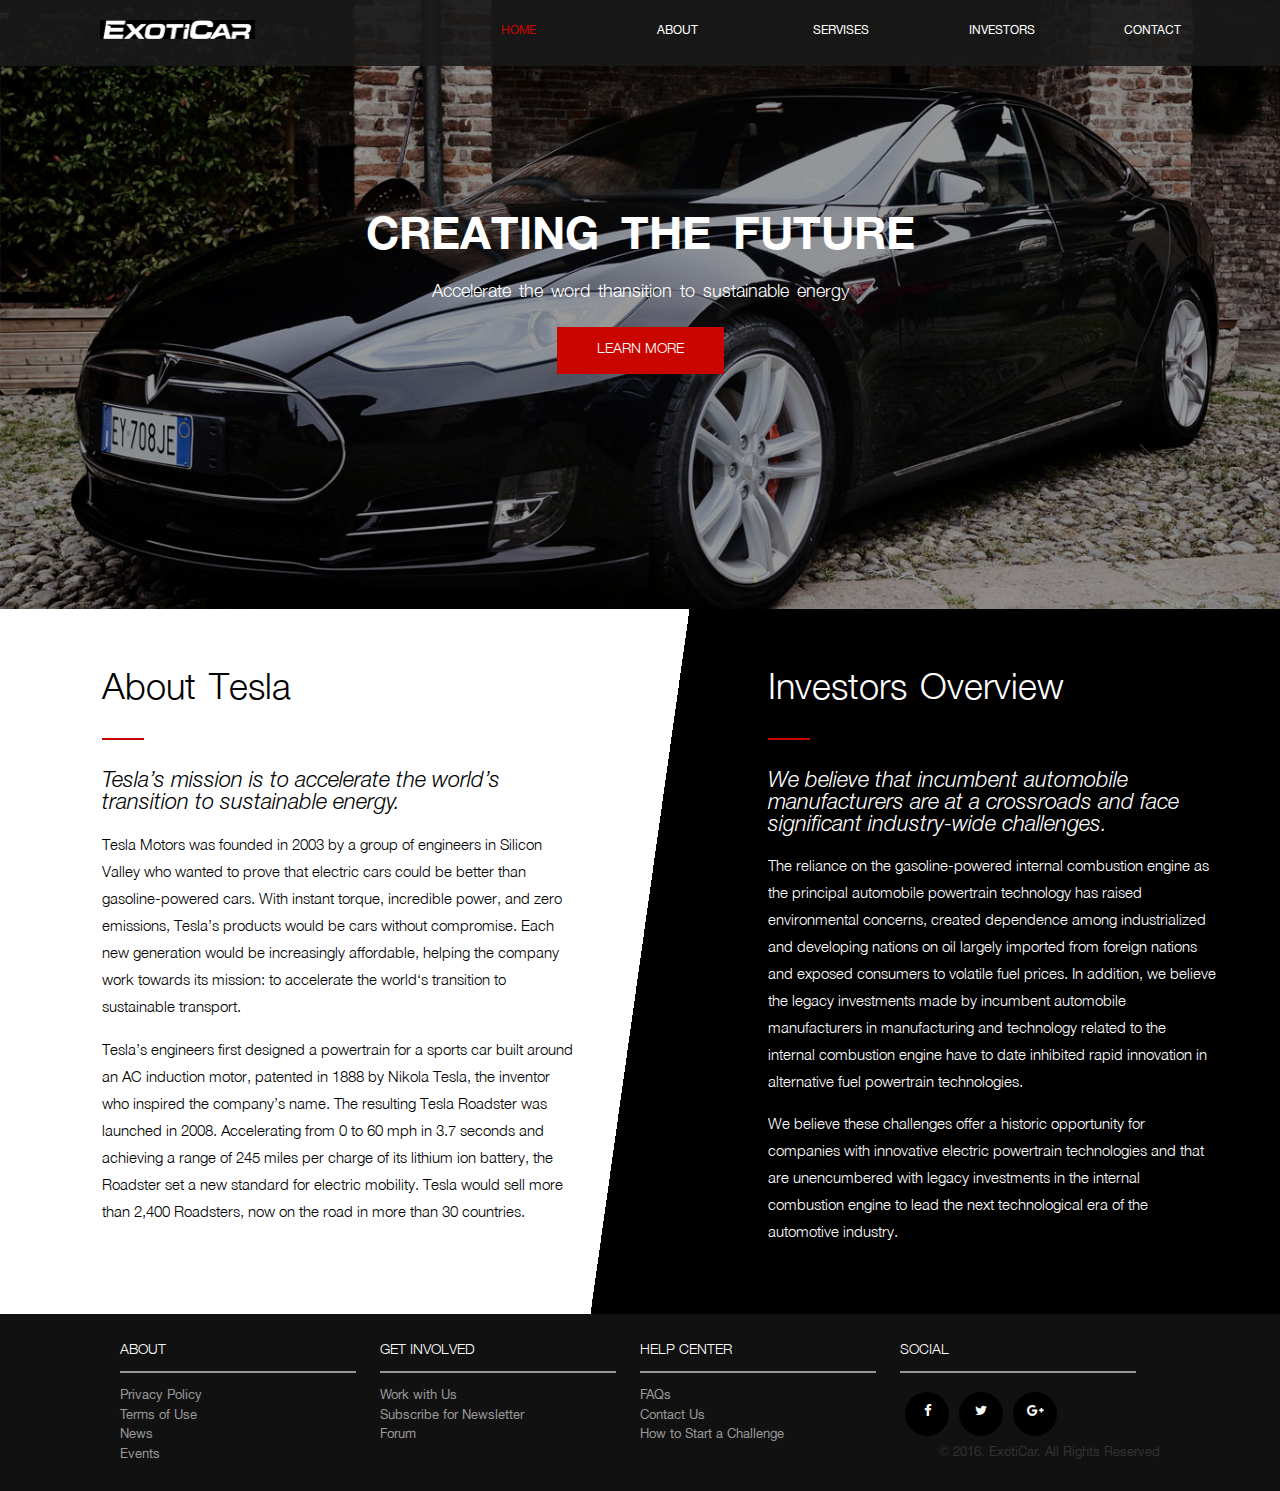
<file: index.html>
<!doctype html>
<html lang="en">
<head>
	<meta charset="UTF-8">
	<meta name="viewport" content="width=device-width, initial-scale=1">
	<title>TeslaCar</title>
	
	<link rel="stylesheet" href="css\font-awesome-4.6.3\css\font-awesome.min.css">
	<link rel="stylesheet" href="css\style.css">
</head>
<body>
	<div class="container">
		<header>
			<ul class="nav">
					<li class="current"><a href="index.html">home</a></li>
					<li><a href="indexTeslaAbout.html">about</a></li>
					<li><a href="#">servises</a></li>
					<li><a href="#">investors</a></li>
					<li><a href="indexContact.html">contact</a></li>
			</ul>
		</header>
		<article>
			<div class="photo">
				<div class="text">
					<h2>Creating the future</h2>
					<p>Accelerate the word thansition to sustainable energy</p>
					<a href="indexTeslaAbout.html" class="button">LEARN MORE</a> 
				</div>
			</div>
			<div class="info">
				<div class="AboutBox">
					<h2>About Tesla</h2>
					<hr/>
					<h3>Tesla&rsquo;s mission is to accelerate the world’s transition to sustainable energy.</h3>
					<p>Tesla Motors was founded in 2003 by a group of engineers in Silicon Valley who wanted to prove that electric cars could be better than gasoline-powered cars. With instant torque, incredible power, and zero emissions, Tesla&rsquo;s products would be cars without compromise. Each new generation would be increasingly affordable, helping the company work towards its mission: to accelerate the world&lsquo;s transition to sustainable transport.</p>
					<p>Tesla&rsquo;s engineers first designed a powertrain for a sports car built around an AC induction motor, patented in 1888 by Nikola Tesla, the inventor who inspired the company’s name. The resulting Tesla Roadster was launched in 2008. Accelerating from 0 to 60 mph in 3.7 seconds and achieving a range of 245 miles per charge of its lithium ion battery, the Roadster set a new standard for electric mobility. Tesla would sell more than 2,400 Roadsters, now on the road in more than 30 countries.</p>
				</div>
				<div class="InvestorBox">
					<h2>Investors Overview</h2>
					<hr/>
					<h3>We believe that incumbent automobile manufacturers are at a crossroads and face significant industry-wide challenges.</h3>
					<p>The reliance on the gasoline-powered internal combustion engine as the principal automobile powertrain technology has raised environmental concerns, created dependence among industrialized and developing nations on oil largely imported from foreign nations and exposed consumers to volatile fuel prices. In addition, we believe the legacy investments made by incumbent automobile manufacturers in manufacturing and technology related to the internal combustion engine have to date inhibited rapid innovation in alternative fuel powertrain technologies. </p>
					<p>We believe these challenges offer a historic opportunity for companies with innovative electric powertrain technologies and that are unencumbered with legacy investments in the internal combustion engine to lead the next technological era of the automotive industry.</p>
				</div>
			</div>
		</article>
		<footer>
			<div class="column">
				<h4>About</h4>
				<hr>
				<ul>					
					<li><a href="#">Privacy Policy</a></li>
					<li><a href="#">Terms of Use</a><li>
					<li><a href="#">News</a></li>
					<li><a href="#">Events</a></li>
				</ul>
			</div>
			<div class="column">
				<h4>Get involved</h4>
				<hr>
				<ul>
					<li><a href="#">Work with Us</a></li>
					<li><a href="#">Subscribe for Newsletter</a></li>
					<li><a href="#">Forum</a></li>
				</ul>   
			</div>
			<div class="column">
				<h4>Help center</h4>
				<hr>
				<ul>
					<li><a href="#">FAQs</a></li>
					<li><a href="#">Contact Us</a></li>
					<li><a href="#">How to Start a Challenge</a></li>
				</ul>   
			</div>
			<div class="column">
				<h4>social</h4>
				<hr>
				<ul>
					<li><a href="#"><i class="fa fa-facebook" aria-hidden="true"></i></a></li>
					<li><a href="#"><i class="fa fa-twitter" aria-hidden="true"></i></a></li>
					<li><a href="#"><i class="fa fa-google-plus" aria-hidden="true"></i></a></li>
				</ul>
				
			</div>
		</footer>
	</div>
</body>
</html>
</file>
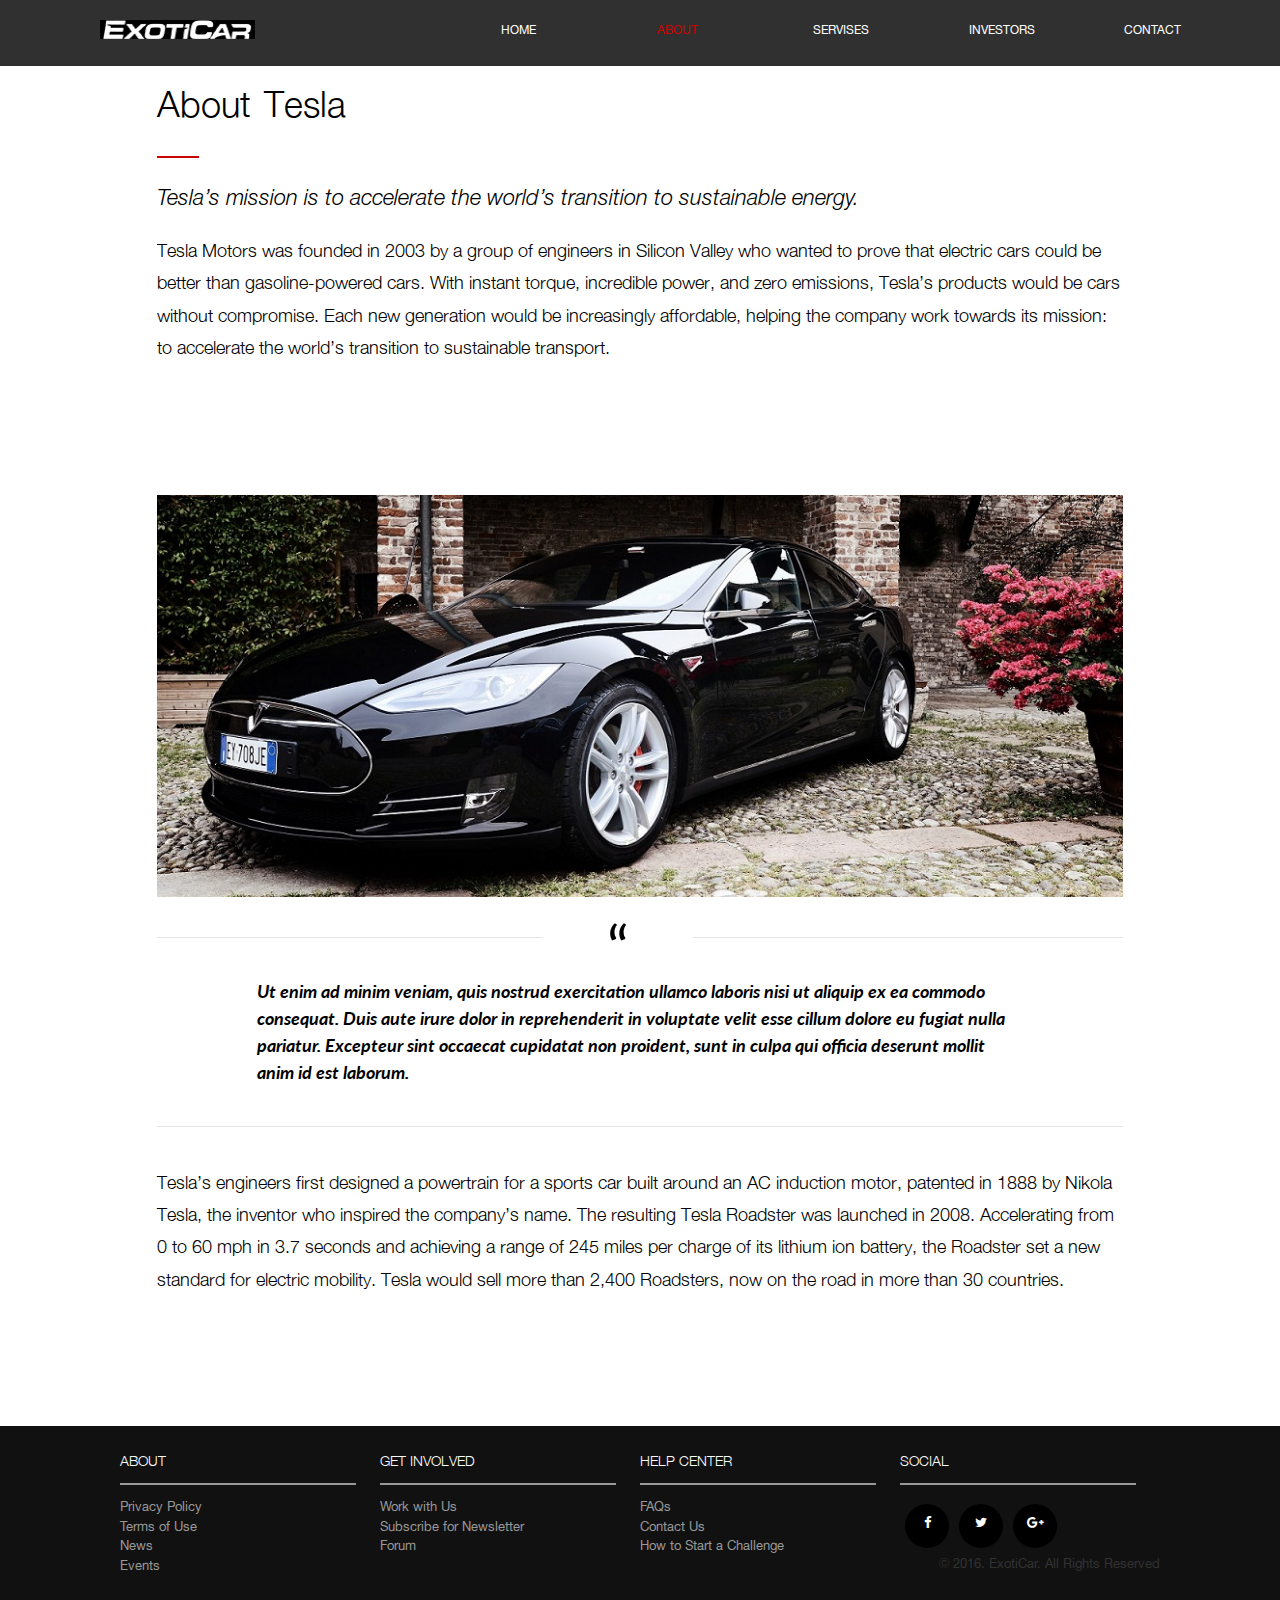
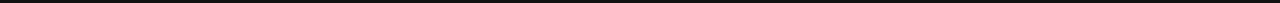
<file: indexTeslaAbout.html>
<!doctype html>
<html lang="en">
<head>
	<meta charset="UTF-8">
	<meta name="viewport" content="width=device-width, initial-scale=1">
	<title>TeslaCar</title>
	<link rel="stylesheet" href="css\font-awesome-4.6.3\css\font-awesome.min.css">
	<link rel="stylesheet" href="css\style.css">
	<link rel="stylesheet" href="css\About.css">
</head>
<body>
		<div class="container">
			<header>
				<ul class="nav">
					<li ><a href="index.html">home</a></li>
					<li class="current"><a href="#">about</a></li>
					<li><a href="#">servises</a></li>
					<li><a href="#">investors</a></li>
					<li><a href="indexContact.html">contact</a></li>
				</ul>
			</header>
			<article>
				<section>
					<h2 class="aboutPage">About Tesla</h2>
				<hr/>
				<h3 class="aboutPage">Tesla’s mission is to accelerate the world’s transition to sustainable energy.</h3>
				<p class="aboutPage">Tesla Motors was founded in 2003 by a group of engineers in Silicon Valley who wanted to prove that electric cars could be better than gasoline-powered cars. With instant torque, incredible power, and zero emissions, Tesla’s products would be cars without compromise. Each new generation would be increasingly affordable, helping the company work towards its mission: to accelerate the world’s transition to sustainable transport.</p>
				</section>
				<div class="photo">
					<img src="img/Tesla_large.jpg" alt="photoCar">
				</div>
				<blockquote class="aboutPage">Ut enim ad minim veniam, quis nostrud exercitation ullamco laboris nisi ut aliquip ex ea commodo consequat. Duis aute irure dolor in reprehenderit in voluptate velit esse cillum dolore eu fugiat nulla pariatur. Excepteur sint occaecat cupidatat non proident, sunt in culpa qui officia deserunt mollit anim id est laborum.</blockquote>
				<p class="aboutPage">Tesla’s engineers first designed a powertrain for a sports car built around an AC induction motor, patented in 1888 by Nikola Tesla, the inventor who inspired the company’s name. The resulting Tesla Roadster was launched in 2008. Accelerating from 0 to 60 mph in 3.7 seconds and achieving a range of 245 miles per charge of its lithium ion battery, the Roadster set a new standard for electric mobility. Tesla would sell more than 2,400 Roadsters, now on the road in more than 30 countries.</p>
			</article>
			<footer>
				<div class="column">
					<h4>About</h4>
					<hr>
					<ul>					
						<li>Privacy Policy</li>
						<li>Terms of Use</li>
						<li>News</li>
						<li>Events</li>
					</ul>
				</div>
				<div class="column">
					<h4>Get involved</h4>
					<hr>
					<ul>
						<li>Work with Us</li>
						<li>Subscribe for Newsletter</li>
						<li>Forum</li>
					</ul>
				</div>
				<div class="column">
					<h4>Help center</h4>
					<hr>
					<ul>
						<li>FAQs</li>
						<li>Contact Us</li>
						<li>How to Start a Challenge</li>
					</ul>   
				</div>
				<div class="column">
					<h4>social</h4>
					<hr>
					<ul>
						<li><i class="fa fa-facebook" aria-hidden="true"></i></li>
						<li><i class="fa fa-twitter" aria-hidden="true"></i></li>
						<li><i class="fa fa-google-plus" aria-hidden="true"></i></li>
					</ul>
				</div>
			</footer>
		</div>
</body>
</html>
</file>
